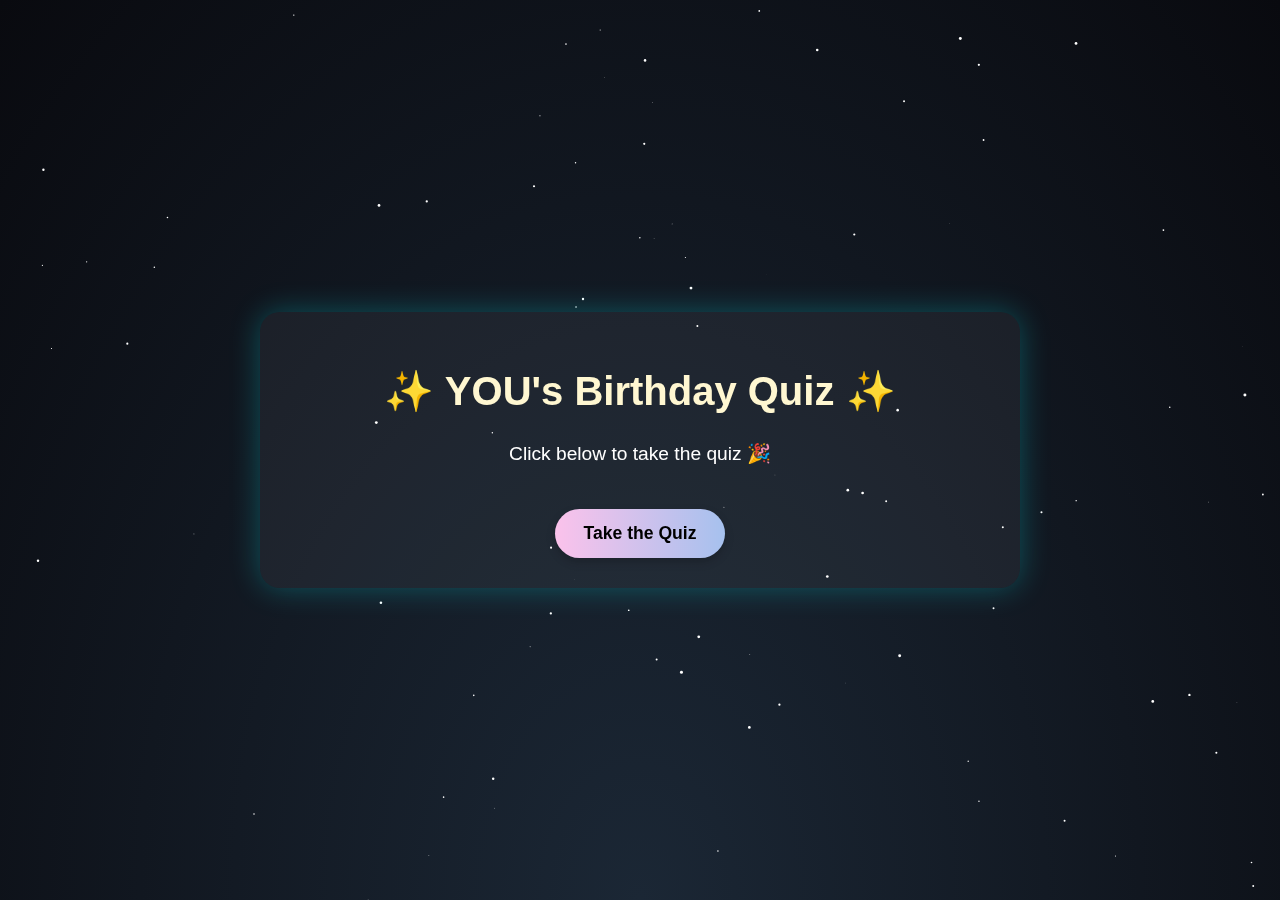
<file: quiz.html>
<!DOCTYPE html>
<html lang="en">
<head>
  <meta charset="UTF-8">
  <title>YOU's Birthday Quiz</title>
  <link rel="stylesheet" href="quiz.css">
</head>
<body>
    <canvas id="star-canvas"></canvas>
    <canvas id="fairyCanvas"></canvas>

    <div id="starfield">
    <div class="stars2"></div>
    <div class="stars3"></div>
  </div>
  
      
  <div class="container">
    <h1>✨ YOU's Birthday Quiz ✨</h1>
    <form id="nameForm">
      <p style="margin-top: 20px; font-size: 1.2em;">Click below to take the quiz 🎉</p>
      <a href="https://docs.google.com/forms/" target="_blank" class="quiz-link-button">Take the Quiz</a> <!--INSERT QUIZ LINK HERE!-->
    </form>

    <form id="quizForm" class="hidden">
      <div id="questions"></div>
    </form>

  </div>

  <script src="quiz.js"></script>
</body>
</html>
</file>
<file: quiz.css>
body {
    margin: 0;
    font-family: 'Segoe UI', sans-serif;
    background: radial-gradient(ellipse at bottom, #1b2735 0%, #090a0f 100%);
    overflow: hidden;
    height: 100vh;
    position: relative;
    color: #fff;
  
    display: flex;
    align-items: center;
    justify-content: center;
  }
  
  .container {
    max-width: 700px;
    width: 90%;
    padding: 30px;
    background: rgba(255, 255, 255, 0.05);
    border-radius: 20px;
    box-shadow: 0 0 30px #00f7ff44;
    text-align: center;
  }
  
  
  h1 {
    text-align: center;
    font-size: 2.5em;
    color: #fff7d1;
  }
  
  label, input, button {
    display: block;
    width: 100%;
    margin: 15px 0;
    font-size: 1.1em;
  }
  
  input {
    padding: 10px;
    border-radius: 10px;
    border: none;
    background-color: #fff3;
    color: #fff;
  }
  
  button {
    background-color: #8ec5fc;
    background-image: linear-gradient(62deg, #8ec5fc 0%, #e0c3fc 100%);
    padding: 12px;
    border: none;
    border-radius: 12px;
    cursor: pointer;
    font-weight: bold;
  }
  input, button, a#answersBtn {
    box-sizing: border-box;
    width: 100%;
    max-width: 500px;
    margin-left: auto;
    margin-right: auto;
  }
  input {
    margin-top: 20px;
  }
  
  button {
    margin-top: 15px;
  }
  
  a#answersBtn {
    margin-top: 15px;
  }
  
  
  
  button:hover {
    opacity: 0.9;
  }
  
  .hidden {
    display: none;
  }
  
  a#answersBtn {
    display: block;
    text-align: center;
    margin-top: 20px;
    background: #f6d365;
    background: linear-gradient(to right, #fda085, #f6d365);
    padding: 10px 20px;
    border-radius: 15px;
    color: #000;
    font-weight: bold;
    text-decoration: none;
  }
  
  a#answersBtn:hover {
    filter: brightness(1.1);
  }
  

  body {
    margin: 0;
    font-family: 'Segoe UI', sans-serif;
    background: radial-gradient(ellipse at bottom, #1b2735 0%, #090a0f 100%);
    overflow-x: hidden;
    overflow-y: auto;    
    height: 100vh;
    position: relative;
    color: #fff;
  }
  
  /* Container for stars */
  #starfield {
    position: absolute;
    top: 0;
    left: 0;
    width: 100vw;
    height: 100vh;
    z-index: -1;
    overflow: hidden;
  }
  
  body {
    margin: 0;
    font-family: 'Segoe UI', sans-serif;
    background: radial-gradient(ellipse at bottom, #1b2735 0%, #090a0f 100%);
    overflow: hidden;
    height: 100vh;
    position: relative;
    color: #fff;
  }
  
  /* Container for stars */
  #starfield {
    position: absolute;
    top: 0;
    left: 0;
    width: 100vw;
    height: 100vh;
    z-index: -1;
    overflow: hidden;
  }
  
  /* Layer 1 – small stars */
  #starfield::before {
    content: '';
    position: absolute;
    top: 0;
    left: 0;
    width: 100%;
    height: 100%;
    background: transparent;
    box-shadow:
      10px 10px #fff, 20px 100px #fff, 30px 200px #fff, 40px 400px #fff,
      50px 600px #fff, 60px 300px #fff, 70px 150px #fff, 80px 250px #fff,
      90px 180px #fff, 100px 90px #fff, 120px 700px #fff, 130px 40px #fff,
      140px 500px #fff, 160px 320px #fff, 180px 220px #fff, 200px 60px #fff,
      240px 580px #fff, 280px 120px #fff, 300px 360px #fff, 340px 660px #fff,
      400px 430px #fff, 460px 210px #fff, 500px 700px #fff, 550px 220px #fff,
      600px 500px #fff, 650px 300px #fff, 700px 100px #fff, 750px 450px #fff,
      800px 250px #fff, 850px 150px #fff, 900px 450px #fff, 1000px 50px #fff;
    animation: drift 200s linear infinite, twinkle1 5s ease-in-out infinite;
  }
  
  /* Layer 2 – medium stars */
  #starfield .stars2 {
    position: absolute;
    top: 0;
    left: 0;
    width: 100%;
    height: 100%;
    background: transparent;
    box-shadow:
      15px 30px #ffffffaa, 45px 210px #ffffffaa, 75px 420px #ffffffaa,
      105px 170px #ffffffaa, 135px 320px #ffffffaa, 165px 500px #ffffffaa,
      195px 110px #ffffffaa, 225px 280px #ffffffaa, 255px 90px #ffffffaa,
      285px 610px #ffffffaa, 315px 720px #ffffffaa, 345px 250px #ffffffaa,
      450px 350px #ffffffaa, 500px 500px #ffffffaa, 550px 600px #ffffffaa;
    animation: drift 180s linear infinite, twinkle2 7s ease-in-out infinite;
  }
  
  /* Layer 3 – large/dim stars */
  #starfield .stars3 {
    position: absolute;
    top: 0;
    left: 0;
    width: 100%;
    height: 100%;
    background: transparent;
    box-shadow:
      100px 50px #ffffff66, 200px 150px #ffffff66, 300px 300px #ffffff66,
      400px 600px #ffffff66, 500px 200px #ffffff66, 600px 700px #ffffff66,
      700px 400px #ffffff66, 800px 500px #ffffff66, 900px 50px #ffffff66;
    animation: drift 160s linear infinite, twinkle3 6s ease-in-out infinite;
  }
  
  /* Drift movement for all layers */
  @keyframes drift {
    0% { transform: translate(0, 0); }
    100% { transform: translate(50px, 50px); }
  }
  
  /* Twinkle layers – different speeds */
  @keyframes twinkle1 {
    0%, 100% { opacity: 0.9; }
    50% { opacity: 0.3; }
  }
  
  @keyframes twinkle2 {
    0%, 100% { opacity: 0.8; }
    50% { opacity: 0.4; }
  }
  
  @keyframes twinkle3 {
    0%, 100% { opacity: 0.7; }
    50% { opacity: 0.2; }
  }
  
  #star-canvas {
    position: fixed;
    top: 0;
    left: 0;
    z-index: -1;
    width: 100vw;
    height: 100vh;
  }

  
  #fairyCanvas {
    position: fixed;
    top: 0;
    left: 0;
    width: 100vw;
    height: 100vh;
    pointer-events: none;
    z-index: -1;
  }
  


  #nameForm label {
    display: block;
    margin-bottom: 8px;
    font-weight: bold;
    text-align: center;
  }
  
  #nameForm input {
    display: block;
    margin: 0 auto 20px auto;
    padding: 10px;
    border-radius: 8px;
    border: none;
    width: 80%;
    max-width: 300px;
    text-align: center;
  }

  #questions {
    max-height: 60vh;
    overflow-y: auto;
    padding-right: 10px;
  }

  button {
    background: linear-gradient(135deg, #ff9ec4, #ffc8ec);
    border: none;
    padding: 12px 24px;
    border-radius: 25px;
    color: white;
    font-weight: bold;
    font-size: 1rem;
    box-shadow: 0 4px 10px rgba(0,0,0,0.2);
    cursor: pointer;
    transition: transform 0.2s ease;
  }
  
  button:hover {
    transform: scale(1.05);
  }
  

  .hidden {
    display: none !important;
  }

  
  #answersBtn {
    opacity: 0;
    transition: opacity 0.5s ease;
  }
  #answersBtn:not(.hidden) {
    display: inline-block;
    opacity: 1;
  }
  .quiz-link-button {
    display: inline-block;
    margin-top: 25px;
    padding: 14px 28px;
    font-size: 1.1rem;
    font-weight: bold;
    text-align: center;
    color: #000;
    background: linear-gradient(to right, #fbc2eb, #a6c1ee);
    border: none;
    border-radius: 25px;
    text-decoration: none;
    box-shadow: 0 4px 10px rgba(0, 0, 0, 0.2);
    transition: transform 0.2s ease, filter 0.3s ease;
  }
  
  .quiz-link-button:hover {
    transform: scale(1.05);
    filter: brightness(1.1);
  }
</file>
